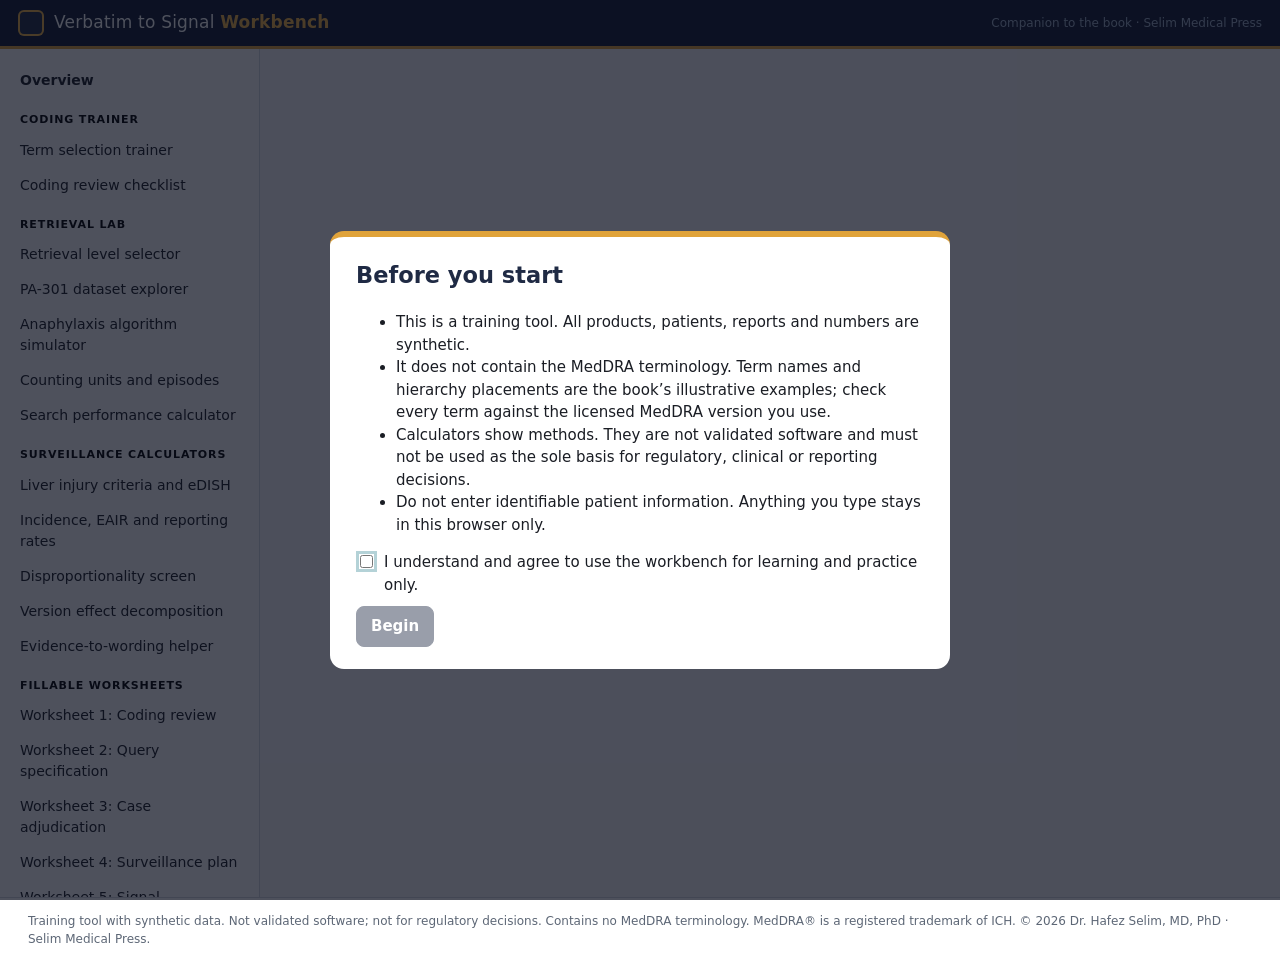
<file: index.html>
<!doctype html>
<html lang="en">
<head>
<meta charset="utf-8">
<meta name="viewport" content="width=device-width, initial-scale=1">
<title>Verbatim to Signal Workbench</title>
<meta name="description" content="Hands-on training tools for MedDRA coding, SMQ retrieval and safety surveillance — the companion workbench to the book From Verbatim to Signal (Selim Medical Press).">
<meta property="og:title" content="Verbatim to Signal Workbench">
<meta property="og:description" content="Coding trainer, retrieval lab, surveillance calculators and fillable worksheets for pharmacovigilance professionals. Synthetic data; no MedDRA content.">
<meta property="og:type" content="website">
<link rel="icon" href="data:image/svg+xml,%3Csvg xmlns='http://www.w3.org/2000/svg' viewBox='0 0 32 32'%3E%3Crect width='32' height='32' rx='6' fill='%231F2A44'/%3E%3Cpath d='M6 22 L12 18 L17 20 L22 9 L26 12' stroke='%23F2B544' stroke-width='3' fill='none' stroke-linecap='round' stroke-linejoin='round'/%3E%3C/svg%3E">
<link rel="stylesheet" href="style.css">
</head>
<body>
<a class="skip" href="#main">Skip to content</a>
<header class="topbar">
  <button id="menu-btn" class="menu-btn" aria-label="Open menu">&#9776;</button>
  <a class="brand" href="#/"><span class="brand-mark" aria-hidden="true"></span><span>Verbatim to Signal <b>Workbench</b></span></a>
  <span class="tag">Companion to the book · Selim Medical Press</span>
</header>
<div class="layout">
  <nav id="nav" class="nav" aria-label="Tools"></nav>
  <main id="main" class="main" tabindex="-1"></main>
</div>
<footer class="foot">
  Training tool with synthetic data. Not validated software; not for regulatory decisions. Contains no MedDRA terminology. MedDRA® is a registered trademark of ICH. © 2026 Dr. Hafez Selim, MD, PhD · Selim Medical Press.
</footer>
<script src="data.js"></script>
<script src="core.js"></script>
<script src="coding.js"></script>
<script src="retrieval.js"></script>
<script src="surveillance.js"></script>
<script src="worksheets.js"></script>
<script>WB.boot();</script>
</body>
</html>
</file>
<file: style.css>
:root{
  --navy:#1F2A44; --navy2:#121B33; --teal:#2A7F8E; --teal-l:#E6F1F3; --amber:#E0A33A; --amber-l:#FBF3E4;
  --mist:#EEF1F5; --line:#D5DAE1; --ink:#1A1D24; --muted:#5D6776; --ok:#2E7D4F; --ok-l:#E7F4EC; --bad:#B5483B; --bad-l:#FBEAE7;
  --radius:10px; --font: "Inter", system-ui, -apple-system, "Segoe UI", Roboto, Helvetica, Arial, sans-serif;
}
*{box-sizing:border-box}
html,body{margin:0;padding:0}
body{font-family:var(--font);color:var(--ink);background:#F7F8FA;line-height:1.5;font-size:15px}
a{color:var(--teal)}
.skip{position:absolute;left:-999px}.skip:focus{left:8px;top:8px;background:#fff;padding:6px 10px;z-index:99}
.topbar{position:sticky;top:0;z-index:20;display:flex;align-items:center;gap:14px;background:var(--navy2);color:#fff;padding:10px 18px;border-bottom:3px solid var(--amber)}
.brand{display:flex;align-items:center;gap:10px;color:#fff;text-decoration:none;font-size:17px;letter-spacing:.2px}
.brand b{color:#F2B544}
.brand-mark{width:26px;height:26px;border-radius:6px;background:var(--navy);box-shadow:inset 0 0 0 2px #F2B544}
.tag{margin-left:auto;font-size:12px;color:#9FB0C8}
.menu-btn{display:none;background:none;border:0;color:#fff;font-size:22px;cursor:pointer}
.layout{display:grid;grid-template-columns:260px 1fr;min-height:calc(100vh - 110px)}
.nav{background:#fff;border-right:1px solid var(--line);padding:14px 10px;position:sticky;top:52px;height:calc(100vh - 52px);overflow:auto}
.nav a{display:block;padding:7px 10px;border-radius:7px;text-decoration:none;color:var(--ink);font-size:14px}
.nav a:hover{background:var(--mist)}
.nav a.active{background:var(--navy);color:#fff}
.nav .home-link{font-weight:600}
.nav-group{margin:14px 10px 4px;font-size:11px;text-transform:uppercase;letter-spacing:.08em;color:var(--muted);font-weight:700}
.main{padding:22px 28px 40px;max-width:1080px;outline:none}
.tool-head{border-bottom:1px solid var(--line);margin-bottom:18px;padding-bottom:10px}
.tool-head h1{margin:2px 0 6px;font-size:26px;color:var(--navy)}
.tool-head.home h1{font-size:30px}
.crumb{font-size:12px;text-transform:uppercase;letter-spacing:.08em;color:var(--teal);font-weight:700}
.lead{font-size:16px;color:#2B3240;margin:4px 0}
.chapters{font-size:13px;color:var(--muted);margin:4px 0 0}
.group h2{color:var(--navy);margin:26px 0 4px;font-size:20px}
.muted{color:var(--muted)}
.cards{display:grid;grid-template-columns:repeat(auto-fill,minmax(230px,1fr));gap:12px;margin-top:10px}
.card{display:flex;flex-direction:column;gap:6px;background:#fff;border:1px solid var(--line);border-left:5px solid var(--teal);border-radius:var(--radius);padding:12px 14px;text-decoration:none;color:var(--ink);transition:transform .08s, box-shadow .08s}
.card:hover{transform:translateY(-1px);box-shadow:0 4px 14px rgba(20,30,50,.08)}
.card strong{color:var(--navy)} .card span{font-size:13.5px;color:#3A4250} .card em{font-size:12px;color:var(--muted);font-style:normal}
.panel{background:#fff;border:1px solid var(--line);border-radius:var(--radius);padding:16px 18px;margin:14px 0}
.panel h2,.panel h3{margin:0 0 10px;color:var(--navy)}
.panel h2{font-size:18px}.panel h3{font-size:15.5px}
.grid2{display:grid;grid-template-columns:1fr 1fr;gap:14px}
.grid3{display:grid;grid-template-columns:repeat(3,1fr);gap:12px}
.fields{display:flex;flex-wrap:wrap;gap:10px 14px}
.field{display:flex;flex-direction:column;gap:4px;min-width:140px;flex:1}
.field.wide{flex-basis:100%}
.field label{font-size:13px;font-weight:600;color:#2B3240}
.field small{color:var(--muted);font-size:12px}
input,select,textarea{font:inherit;padding:8px 10px;border:1px solid #B9C1CC;border-radius:7px;background:#fff;color:var(--ink);width:100%}
textarea{min-height:70px;resize:vertical}
input:focus,select:focus,textarea:focus,button:focus,a:focus{outline:3px solid rgba(42,127,142,.35);outline-offset:1px}
.btn{font:inherit;border:1px solid var(--navy);background:#fff;color:var(--navy);padding:8px 14px;border-radius:8px;cursor:pointer;font-weight:600}
.btn:hover{background:var(--mist)}
.btn.primary{background:var(--navy);color:#fff}.btn.primary:hover{background:#2C3A5C}
.btn.primary:disabled{opacity:.45;cursor:not-allowed}
.btn.small{padding:5px 10px;font-size:13px}
.btn-row{display:flex;flex-wrap:wrap;gap:8px;margin:10px 0}
.choice{display:block;width:100%;text-align:left;border:1px solid var(--line);background:#fff;border-radius:8px;padding:10px 12px;margin:6px 0;cursor:pointer;font:inherit}
.choice:hover{border-color:var(--teal)}
.choice.correct{background:var(--ok-l);border-color:var(--ok)}
.choice.wrong{background:var(--bad-l);border-color:var(--bad)}
.choice.partial{background:var(--amber-l);border-color:var(--amber)}
.callout{border-left:5px solid var(--teal);background:var(--teal-l);padding:10px 14px;border-radius:8px;margin:12px 0}
.callout.warn{border-color:var(--amber);background:var(--amber-l)}
.callout.ok{border-color:var(--ok);background:var(--ok-l)}
.callout.bad{border-color:var(--bad);background:var(--bad-l)}
.callout p{margin:4px 0 0}
.note{font-size:12.5px;color:var(--muted)}
.result{display:grid;grid-template-columns:repeat(auto-fill,minmax(170px,1fr));gap:10px;margin:12px 0}
.stat{background:var(--mist);border-radius:8px;padding:10px 12px}
.stat .k{font-size:12px;color:var(--muted);text-transform:uppercase;letter-spacing:.05em}
.stat .v{font-size:22px;font-weight:700;color:var(--navy)}
.stat .s{font-size:12.5px;color:#3A4250}
.tbl-wrap{overflow-x:auto;margin:10px 0}
.tbl{border-collapse:collapse;width:100%;font-size:14px;background:#fff}
.tbl caption{text-align:left;font-weight:600;color:var(--navy);padding:4px 0 6px}
.tbl th{text-align:left;border-bottom:2px solid var(--navy);padding:6px 8px;font-size:13px;white-space:nowrap}
.tbl td{border-bottom:1px solid var(--line);padding:6px 8px;vertical-align:top}
.tbl.compact td,.tbl.compact th{padding:4px 6px;font-size:13px}
.tbl tr.hit td{background:#FFF8E6}
.pill{display:inline-block;padding:1px 8px;border-radius:999px;font-size:12px;font-weight:600;background:var(--mist);color:var(--navy);margin:1px 2px}
.pill.A{background:#1F2A44;color:#fff}.pill.B{background:#2A7F8E;color:#fff}.pill.C{background:#E0A33A;color:#1F2A44}.pill.D{background:#6B7684;color:#fff}
.pill.yes{background:var(--ok-l);color:var(--ok)}.pill.no{background:var(--bad-l);color:var(--bad)}
.chart{width:100%;height:auto;max-width:720px;display:block;margin:8px 0}
.chart .lbl{font-size:12px;fill:#2B3240}.chart .val{font-size:11.5px;fill:#2B3240}.chart .tick{font-size:11px;fill:#5D6776}.chart .axl{font-size:12px;fill:#2B3240}
.chart .bar1{fill:var(--navy)}.chart .bar2{fill:var(--amber)}
.chart .grid{stroke:#E3E7EC}.chart .grid.dash{stroke:#9AA3AE;stroke-dasharray:4 3}
.chart .thr{stroke:var(--bad);stroke-width:1.5;stroke-dasharray:6 4}
.chart .plotbg{fill:#fff;stroke:#C9CED6}
.chart .pt{fill:var(--navy);stroke:#fff;stroke-width:1}.chart .pt.open{fill:#fff;stroke:var(--navy);stroke-width:1.6}.chart .pt.hl{fill:var(--amber);stroke:var(--navy)}
.chart .ptlbl{font-size:11px;fill:#2B3240}.chart .quad{font-size:12px;fill:var(--bad);font-weight:600}
.chart .ci{stroke:var(--navy);stroke-width:2}.chart .est{fill:var(--amber);stroke:var(--navy)}
.check{display:flex;gap:8px;align-items:flex-start;margin:10px 0}.check input{width:auto;margin-top:4px}
.gate{position:fixed;inset:0;background:rgba(10,15,30,.72);display:flex;align-items:center;justify-content:center;z-index:100;padding:16px}
.gate-card{background:#fff;max-width:620px;border-radius:14px;padding:22px 26px;border-top:6px solid var(--amber)}
.gate-card h2{margin-top:0;color:var(--navy)}
.foot{font-size:12px;color:var(--muted);padding:14px 28px;border-top:1px solid var(--line);background:#fff}
pre.error{white-space:pre-wrap;background:var(--bad-l);padding:10px;border-radius:8px}
details{background:#fff;border:1px solid var(--line);border-radius:8px;padding:8px 12px;margin:8px 0}
summary{cursor:pointer;font-weight:600;color:var(--navy)}
.progress{height:8px;background:var(--mist);border-radius:99px;overflow:hidden}.progress>div{height:100%;background:var(--teal)}
.ws-form .field textarea{min-height:56px}
@media print{.topbar,.nav,.foot,.btn-row,.btn,.no-print{display:none!important}.layout{display:block}.main{padding:0;max-width:none}body{background:#fff}.panel{border:0;padding:0}}
@media (max-width:860px){
  .layout{grid-template-columns:1fr}
  .nav{position:fixed;top:52px;left:0;width:280px;height:calc(100vh - 52px);transform:translateX(-100%);transition:transform .2s;z-index:30;box-shadow:4px 0 18px rgba(0,0,0,.15)}
  body.nav-open .nav{transform:none}
  .menu-btn{display:block}.tag{display:none}
  .main{padding:16px}
  .grid2,.grid3{grid-template-columns:1fr}
}
.main{min-width:0}
/* QA: phone-width charts scroll inside their wrapper; tell the reader so (otherwise clipped bars look equal). */
@media (max-width:600px){.rt-chart-wrap::before,.tbl-wrap[data-chart]::before{content:"Scroll sideways to see the whole chart \2192";display:block;position:sticky;left:0;width:max-content;max-width:calc(100vw - 80px);font-size:12px;color:var(--muted);padding:2px 0 0}}
/* High-contrast section headers (revision: black headings) */
:root{--head:#000000}
.main h1,.main h2,.main h3,.main h4,.main h5,
.tool-head h1,.group h2,.panel h2,.panel h3,
.main legend,.main summary,.card strong,.callout strong,.stat .k,.tbl caption,.tbl th,.field label{color:var(--head)!important}
.main h2,.main h3,.panel h2,.panel h3,.group h2,.main legend,.main summary{font-weight:700!important}
.crumb{color:#000!important}
.nav-group{color:#000!important;font-weight:800}
</file>
